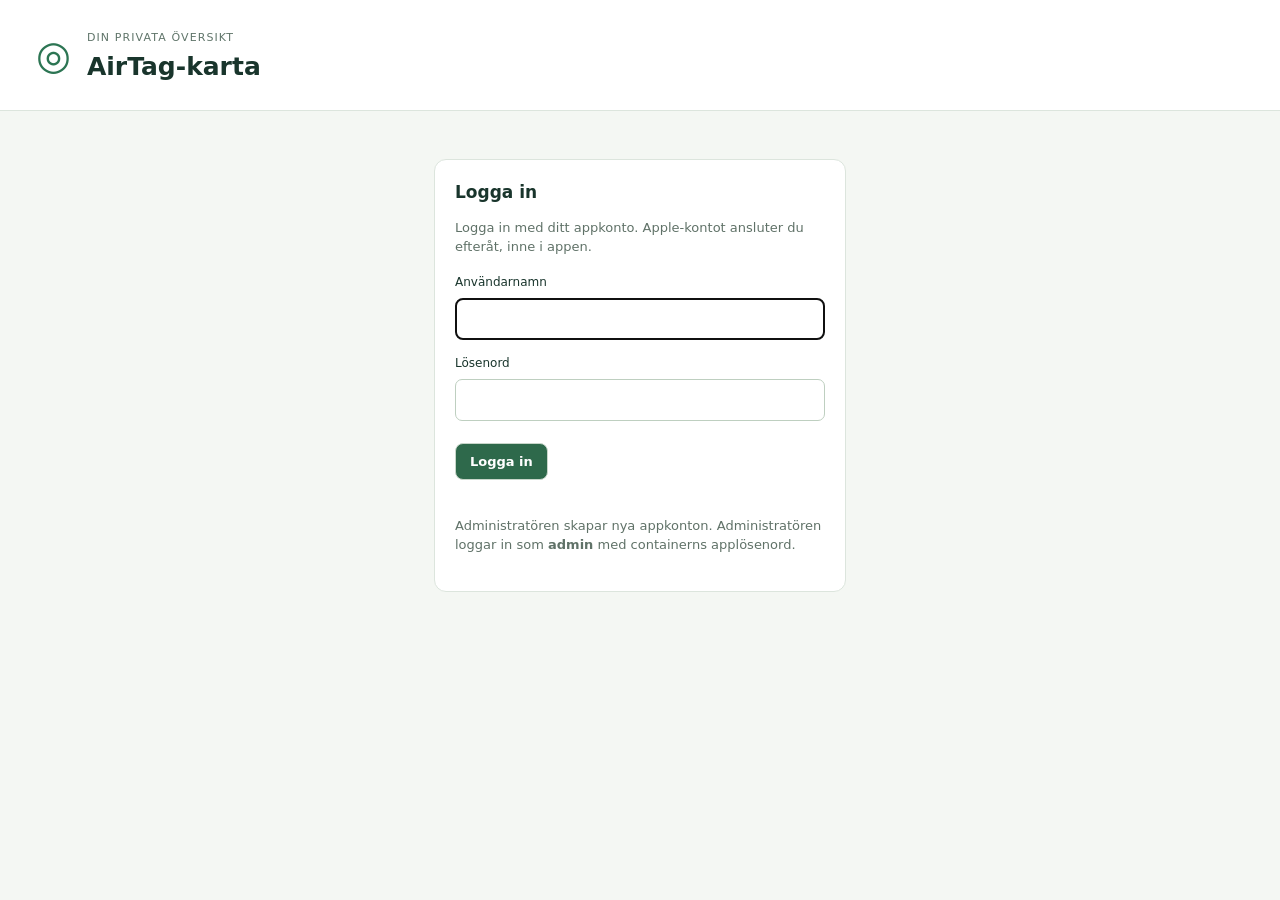
<file: templates/login.html>
<!doctype html>
<html lang="sv"><head><meta charset="utf-8"><meta name="viewport" content="width=device-width,initial-scale=1">
<title>Logga in · AirTag-karta</title><link rel="stylesheet" href="/static/app.css"><script defer src="/static/login.js"></script></head>
<body><header><span class="brand">◎</span><div><small>DIN PRIVATA ÖVERSIKT</small><h1>AirTag-karta</h1></div></header>
<main class="login-layout"><section class="dialog"><h2>Logga in</h2><p>Logga in med ditt appkonto. Apple-kontot ansluter du efteråt, inne i appen.</p>
<form id="login-form"><label for="username">Användarnamn</label><input id="username" name="username" autocomplete="username" maxlength="40" required autofocus>
<label for="password">Lösenord</label><input id="password" name="password" type="password" autocomplete="current-password" maxlength="256" required>
<button id="login-button">Logga in</button><p id="login-error" role="alert"></p></form>
<p>Administratören skapar nya appkonton. Administratören loggar in som <b>admin</b> med containerns applösenord.</p></section></main></body></html>
</file>
<file: static/app.css>
:root{font:15px/1.5 system-ui,sans-serif;color:#19352c;background:#f4f7f3}*{box-sizing:border-box}body{margin:0}header{display:flex;align-items:center;gap:16px;padding:25px 36px;background:#fff;border-bottom:1px solid #dce5dd}.brand{font-size:40px;color:#2c7553}small{font-size:11px;letter-spacing:.1em;color:#60756a}h1{font-size:25px;margin:0}header #status{margin-left:auto;padding:7px 13px;border-radius:20px;background:#edf3ed;font-size:13px}main{display:grid;grid-template-columns:340px 1fr;max-width:1600px;margin:auto}aside{padding:28px;background:#fff;border-right:1px solid #dce5dd}h2{font-size:17px;margin:0 0 12px}h3{margin:0;font-size:15px}p{color:#607268;font-size:13px;margin:6px 0 16px}.step{display:flex;gap:14px;margin:24px 0}.step>b{background:#e7efe8;border-radius:50%;width:29px;height:29px;flex-shrink:0;text-align:center;padding-top:3px}button{border:1px solid #c8d6ca;background:#fff;border-radius:8px;padding:10px 14px;cursor:pointer;color:#234b37;font:600 13px system-ui}button:hover{background:#edf4ee}button:disabled{opacity:.5;cursor:wait}.step button{background:#2e694b;color:white;border:0}.note{padding:14px;background:#f5f1e7;border-radius:8px;margin:24px 0}details{font-size:13px}details button{margin:10px 0}#count{font-size:12px;margin-left:8px;color:#698074}.workspace{padding:26px;min-width:0}.mapbar,.dialoghead{display:flex;justify-content:space-between;align-items:center;margin-bottom:14px}.mapbar h2{margin:0}.mapbar small{letter-spacing:0}#map{height:440px;border-radius:12px;border:1px solid #cfdbd0;background:#e6ece4}.dialog{margin-top:24px;background:#fff;border:1px solid #dce5dd;border-radius:12px;padding:20px}.dialoghead h2{margin:0}pre{height:190px;overflow:auto;white-space:pre-wrap;word-break:break-word;background:#17382b;color:#d9edde;border-radius:8px;padding:16px;font:12px/1.7 ui-monospace,monospace}label{display:block;font-size:12px;margin-bottom:7px}.inputrow{display:flex;gap:10px}input{flex:1;min-width:0;padding:11px;border:1px solid #becfc0;border-radius:7px;font:15px system-ui}.inputrow button{background:#2e694b;color:white}#error{color:#a42a2a;margin:10px 0 0}.device{display:block;width:100%;text-align:left;margin-bottom:10px;padding:13px}.device strong{display:block}.device small{display:block;font-size:12px;letter-spacing:0}.old{color:#9c6c2d}.pin{background:#2e694b;color:#fff;border:3px solid white;border-radius:50%;box-shadow:0 2px 8px #0003;text-align:center;line-height:23px;font-weight:bold}footer{padding:18px 35px;font-size:11px;color:#718176}@media(max-width:850px){main{grid-template-columns:1fr}aside{border:0}.workspace{padding:16px}#map{height:350px}header{padding:18px}header #status{max-width:140px}footer{padding:15px}}
:root .forward-fields{display:grid;grid-template-columns:2fr 1fr 1fr;gap:12px}.forward-fields input,.forward-fields select,#forward-tags input{display:block;width:100%;margin-top:6px;padding:10px;border:1px solid #becfc0;border-radius:7px;font:14px system-ui}#forward-tags{display:grid;grid-template-columns:repeat(auto-fit,minmax(200px,1fr));gap:12px;margin:15px 0}#forward-error{color:#a42a2a}@media(max-width:600px){:root .forward-fields{grid-template-columns:1fr}}
#auto-interval{display:block;width:100%;padding:10px;margin:6px 0 10px;border:1px solid #becfc0;border-radius:7px;background:#fff;font:14px system-ui}#auto-status{margin-top:12px}#auto-error{color:#a42a2a}aside details{margin-bottom:20px}
#selection-devices{max-height:250px;overflow:auto;margin:12px 0;border-top:1px solid #dce5dd}#selection-devices label{padding:9px 0;border-bottom:1px solid #edf2ed;overflow-wrap:anywhere}#selection-error{color:#a42a2a}
.login-layout{display:block;max-width:460px;padding:24px}.login-layout input,#account-admin input{display:block;width:100%;margin:6px 0 14px}.login-layout button{margin:8px 0 20px;background:#2e694b;color:#fff}#login-error{color:#a42a2a}.account-card{padding:16px 0;border-top:1px solid #dce5dd}.account-card strong{display:block;overflow-wrap:anywhere}.account-name{font-size:13px;overflow-wrap:anywhere}#account-admin summary{font-weight:600;cursor:pointer}#account-admin{padding:14px;background:#edf3ed;border-radius:8px}header{flex-wrap:wrap}
</file>
